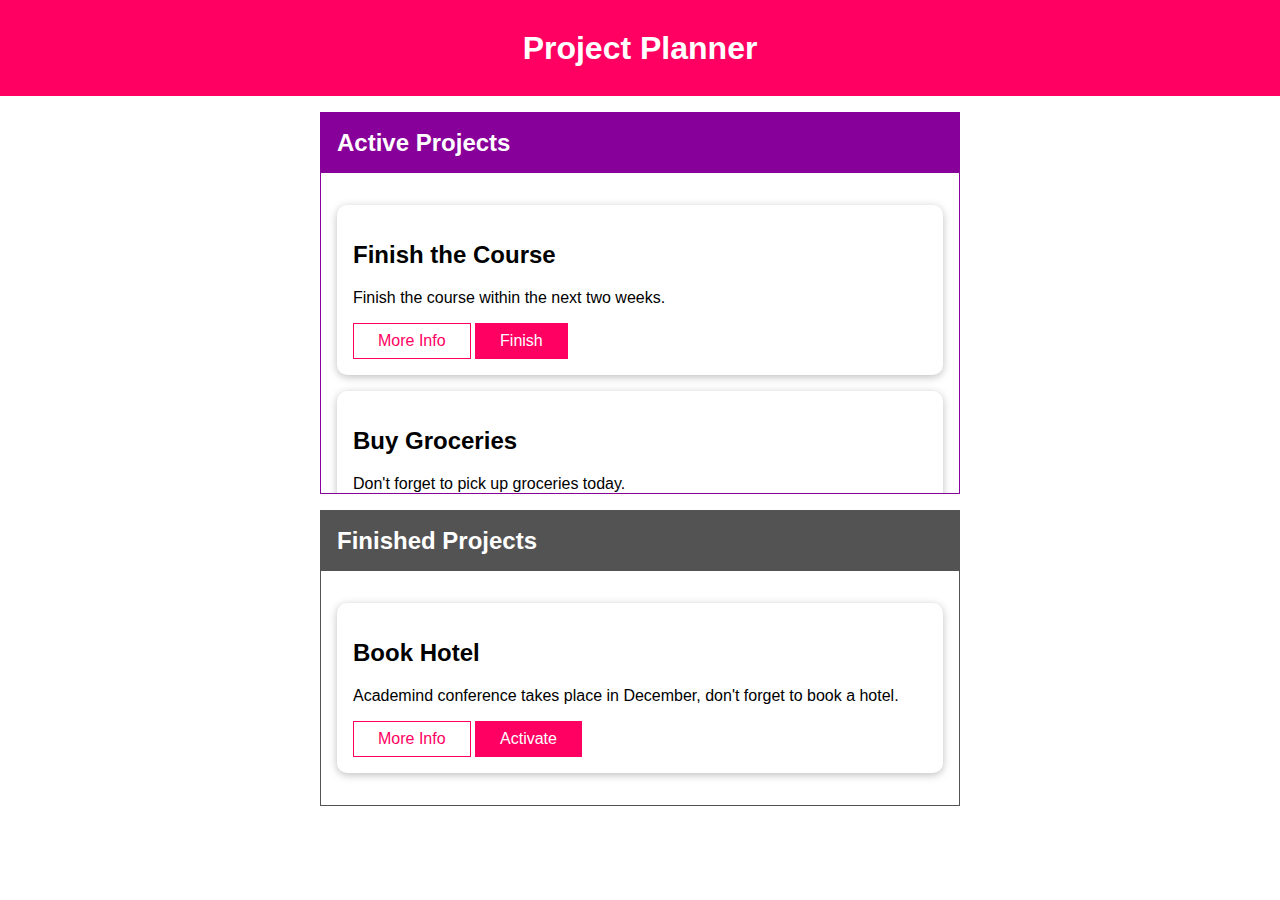
<file: index.html>
<!DOCTYPE html>
<html lang="en">
  <head>
    <meta charset="UTF-8" />
    <meta name="viewport" content="width=device-width, initial-scale=1.0" />
    <meta http-equiv="X-UA-Compatible" content="ie=edge" />
    <title>Project Board</title>
    <link rel="stylesheet" href="assets/styles/app.css" />
    <script src="assets/scripts/app.js" defer></script>
  </head>
  <body>
    <template id="tooltip">
      <h2>More Info</h2>
      <p></p>
    </template>
    <header id="main-header">
      <h1>Project Planner</h1>
    </header>
    <section id="active-projects">
      <header>
        <h2>Active Projects</h2>
      </header>
      <ul>
        <li
          id="p1"
          data-extra-info="Got lifetime access, but would be nice to finish it soon!"
          class="card"
          draggable="true"
        >
          <h2>Finish the Course</h2>
          <p>Finish the course within the next two weeks.</p>
          <button class="alt">More Info</button>
          <button>Finish</button>
        </li>
        <li
          id="p2"
          data-extra-info="Not really a business topic but still important."
          class="card"
          draggable="true"
        >
          <h2>Buy Groceries</h2>
          <p>Don't forget to pick up groceries today.</p>
          <button class="alt">More Info</button>
          <button>Finish</button>
        </li>
      </ul>
    </section>
    <section id="finished-projects">
      <header>
        <h2>Finished Projects</h2>
      </header>
      <ul>
        <!-- draggable="true"- Drag and drop example-->
        <li
          id="p3"
          data-extra-info="Super important conference! Fictional but still!"
          class="card"
          draggable="true" 
        >
          <h2>Book Hotel</h2>
          <p>
            Academind conference takes place in December, don't forget to book a
            hotel.
          </p>
          <button class="alt">More Info</button>
          <button>Activate</button>
        </li>
      </ul>
    </section>
    <!-- timer example
    <footer>
      <button id="stop-analytics-btn">Stop Analytics</button>
    </footer>-->
  </body>
</html>
</file>
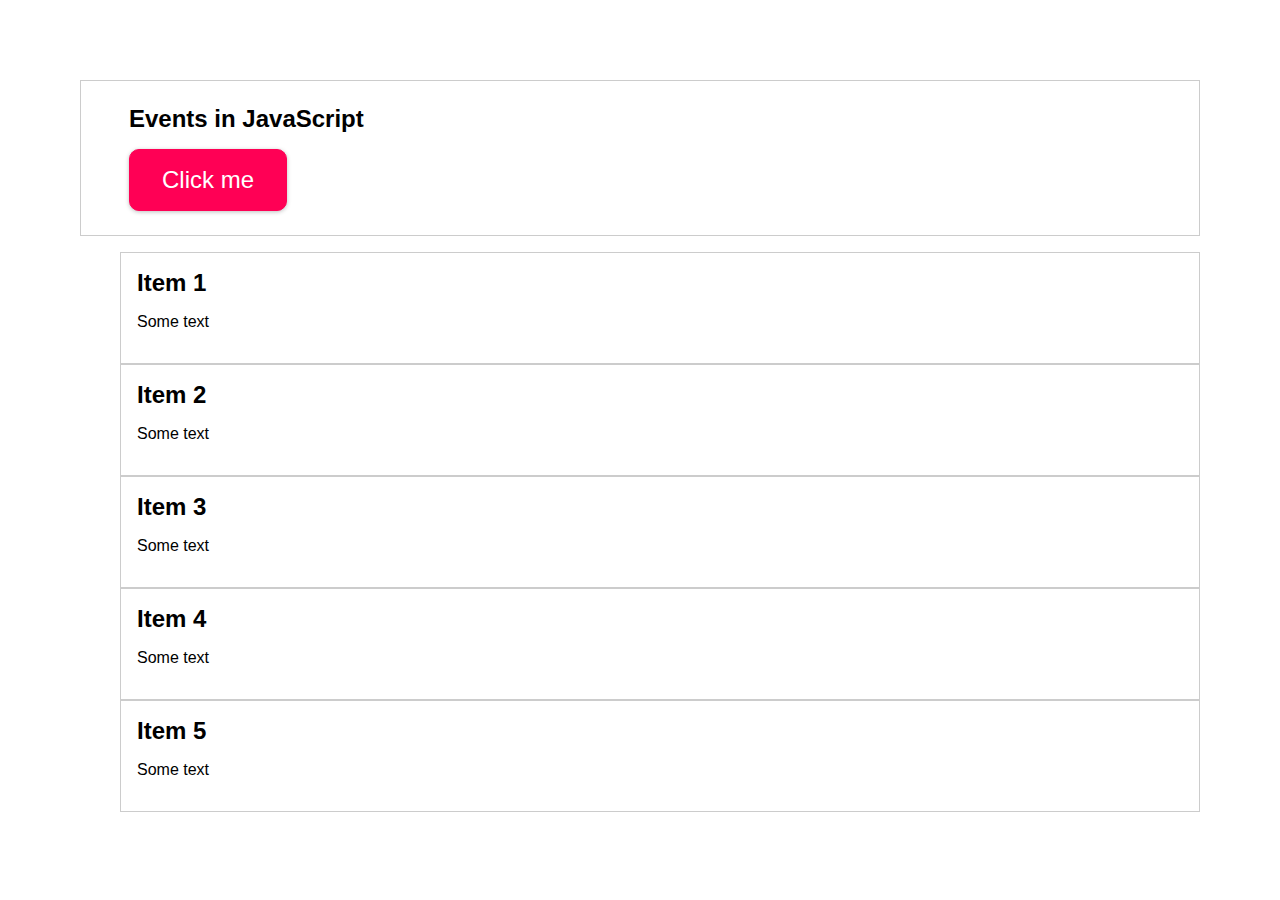
<file: events.html>
<!DOCTYPE html>
<html lang="en">
  <head>
    <meta charset="UTF-8" />
    <meta name="viewport" content="width=device-width, initial-scale=1.0" />
    <meta http-equiv="X-UA-Compatible" content="ie=edge" />
    <title>Events!</title>
    <link rel="stylesheet" href="assets/styles/events.css" />
    <script src="assets/scripts/events.js" defer></script>
  </head>
  <body>
    <div>
      <h2>Events in JavaScript</h2>
      <button>Click me</button>
    </div>
    <ul>
      <li>
        <h2>Item 1</h2>
        <p>Some text</p>
      </li>
      <li>
        <h2>Item 2</h2>
        <p>Some text</p>
      </li>
      <li>
        <h2>Item 3</h2>
        <p>Some text</p>
      </li>    
      <li>
        <h2>Item 4</h2>
        <p>Some text</p>
      </li>
      <li>
        <h2>Item 5</h2>
        <p>Some text</p>
      </li>              
    </ul>
  </body>
</html>
</file>
<file: assets/styles/app.css>
* {
  box-sizing: border-box;
}

html {
  font-family: sans-serif;
}

body {
  margin: 0;
}

#main-header {
  width: 100%;
  height: 6rem;
  display: flex;
  justify-content: center;
  align-items: center;
  background: #ff0062;
}

#main-header h1 {
  color: white;
  margin: 0;
}

footer {
  position: absolute;
  bottom: 0;
  left: 0;
  width: 100%;
  text-align: center;
}

ul {
  list-style: none;
  margin: 0;
  padding: 0;
}

li {
  margin: 1rem 0;
}

section {
  margin: 1rem auto;
  width: 40rem;
  max-width: 90%;
}

section ul {
  padding: 1rem;
  max-height: 20rem;
  overflow: scroll;
}

section > h2 {
  color: white;
  margin: 0;
}

button {
  font: inherit;
  background: #ff0062;
  color: white;
  border: 1px solid #ff0062;
  padding: 0.5rem 1.5rem;
  cursor: pointer;
}

button.alt {
  background: white;
  color: #ff0062;
}

button:focus {
  outline: none;
}

button:hover,
button:active {
  background: #ff2579;
  border-color: #ff2579;
  color: white;
}

.card {
  border-radius: 10px;
  box-shadow: 0 2px 8px rgba(0, 0, 0, 0.26);
  padding: 1rem;
  background: white;
}

.droppable {
  background: #ffe0ec;
}

#active-projects {
  border: 1px solid #870099;
}

#active-projects > header {
  background: #870099;
  padding: 1rem;
  display: flex;
  justify-content: space-between;
  align-items: center;
}

#active-projects header h2 {
  color: white;
  margin: 0;
}

#finished-projects {
  border: 1px solid #535353;
}

#finished-projects > header {
  background: #535353;
  padding: 1rem;
  display: flex;
  justify-content: space-between;
  align-items: center;
}

#finished-projects header h2 {
  color: white;
  margin: 0;
}
</file>
<file: assets/styles/events.css>
body {
  margin: 5rem;
  font-family: sans-serif;
}

div {
  border: 1px solid #ccc;
  padding: 1.5rem 3rem;
}

h2 {
  margin: 0 0 1rem 0;
}

button {
  font: inherit;
  font-size: 1.5rem;
  padding: 1rem 2rem;
  border: 1px solid #ff0055;
  background: #ff0055;
  color: white;
  cursor: pointer;
  border-radius: 10px;
  box-shadow: 0 1px 4px rgba(0, 0, 0, 0.26);
  transition: all 0.3s;
}

button:focus {
  outline: none;
}

button:hover,
button:active {
  background: #e92f6d;
  border-color: #e92f6d;
  box-shadow: 0 1px 8px rgba(0, 0, 0, 0.26);
}

li{
  padding: 1rem;
  border: 1px solid #ccc;
}

ul {
  list-style: none;
}

.highlight {
  background-color: red;
  color: white;
}
</file>
